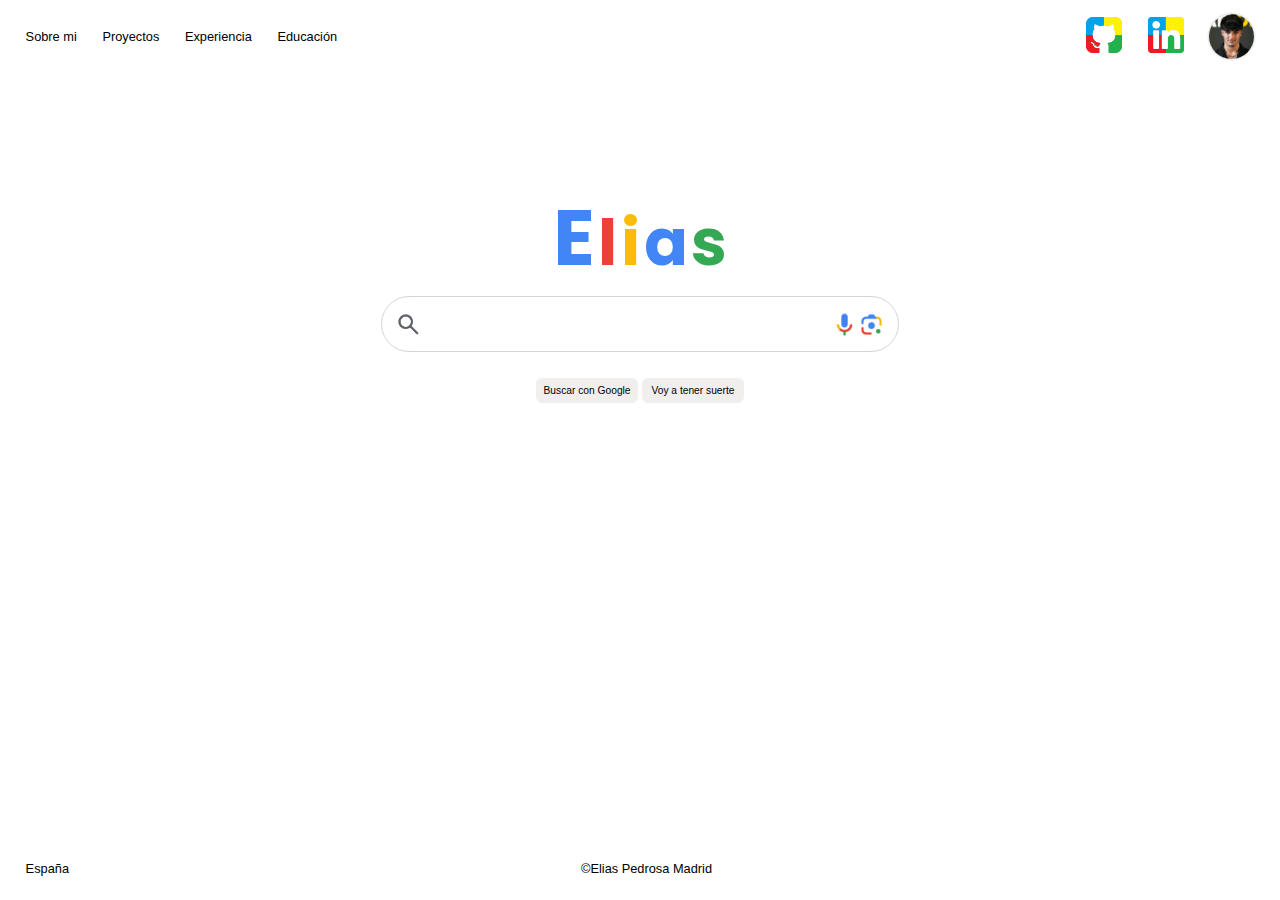
<file: index.html>
<!DOCTYPE html>
<html lang="es">
<head>
    <meta charset="UTF-8">
    <meta name="viewport" content="width=device-width, initial-scale=1.0">
    <link rel="stylesheet" href="styles/styles.css">
    <title>Elias Pedrosa - PORTFOLIO</title>
</head>
<body>
    <header class="cabecera"> 
        <section>
            <a class="enlaces" href="sobre_mi.html">Sobre mi</a>
            <a class="enlaces" href="proyectos.html">Proyectos</a>
            <a class="enlaces" href="experiencia.html">Experiencia</a>
            <a class="enlaces" href="educación.html">Educación</a>
        </section>
        <section>
            <a href="https://github.com/Pechukka" target="_blank"><img class="iconos" src="images/logos/github_google.png" alt="Github"></a>
            <a href="https://www.linkedin.com/in/pechukilla/" target="_blank"><img class="iconos" src="images/logos/linkedin_google.png" alt="Linkedin"></a>
            <img src="images/fotos-sobremi/foto_perfil.jpg" class="foto_perfil">
        </section>
    </header>
    <main>
        <section>
            <h1 class="nombre_google">
                <article>
                    <span id="E">E</span>
                    <span id="L">l</span>
                    <span id="I">i</span>
                    <span id="A">a</span>
                    <span id="S">s</span>
                </article>
            </h1>
            <form action="todo.html" class="busqueda">
                <img src="images/iconos-google/google_lupa.png">
                <input type="text" class="busqueda_text">
                <img src="images/iconos-google/google_microfono.png">
                <img src="images/iconos-google/google_lens.png">
            </form>
            <article class="botones">
                <a href="todo.html"><button class="busqueda_rapida">Buscar con Google</button></a>
                <a href="todo.html"><button class="busqueda_rapida">Voy a tener suerte</button></a>
            </article>
        </section>
    </main>
    <footer>
        <p>España</p>
        <p class="copyright">©Elias Pedrosa Madrid</p>
    </footer>
</body>
</html>
</file>
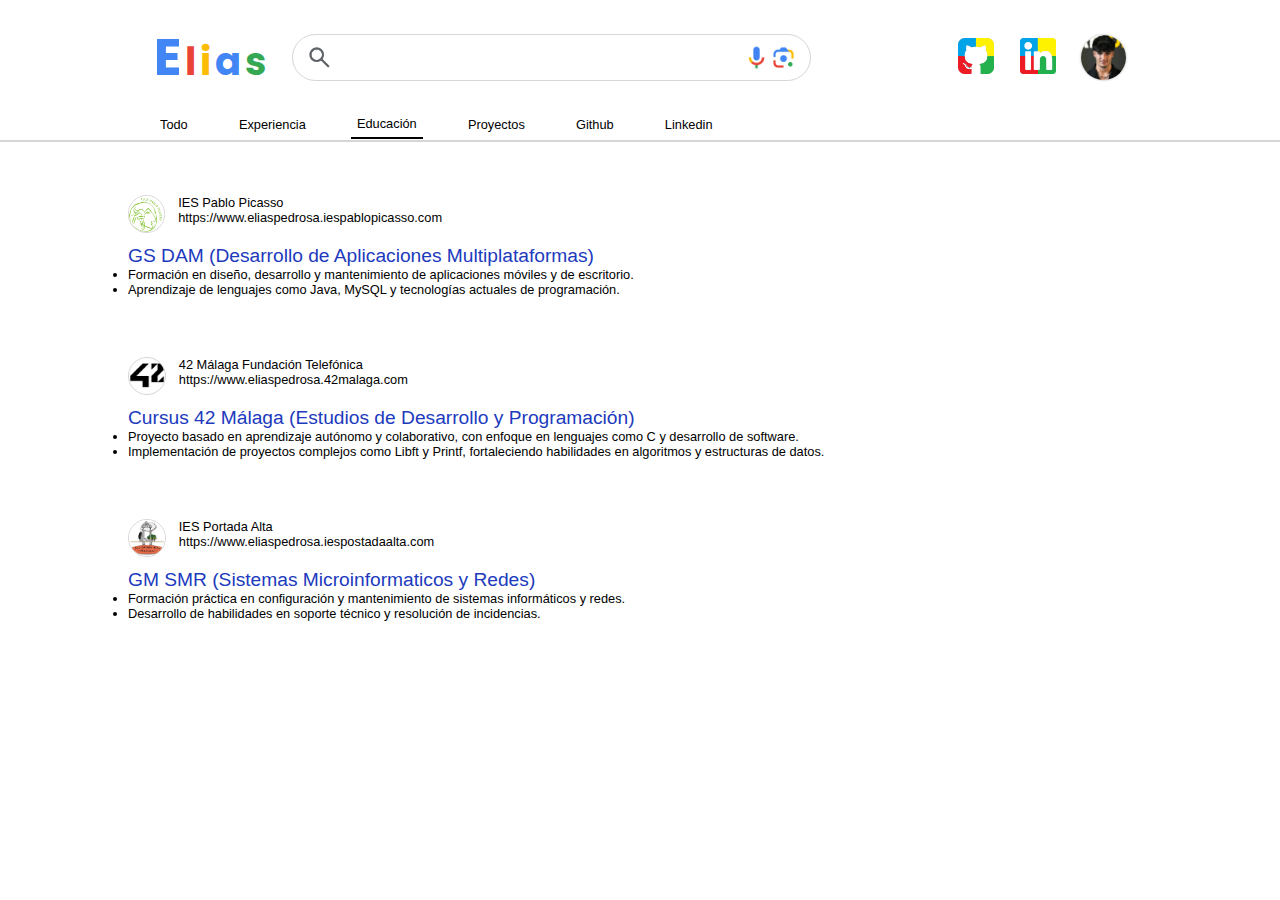
<file: educación.html>
<!DOCTYPE html>
<html lang="es">
<head>
    <meta charset="UTF-8">
    <meta name="viewport" content="width=device-width, initial-scale=1.0">
    <link rel="stylesheet" href="styles/educacion.css">
    <title>Document</title>
</head>
<section>
    <header class="cabecera"> 
        <section>
            <h1>
                <a href="index.html" class="nombre-logo">
                    <article>
                        <span id="E">E</span>
                        <span id="L">l</span>
                        <span id="I">i</span>
                        <span id="A">a</span>
                        <span id="S">s</span>
                    </article>
                </a>
            </h1>
            <form action="todo.html" class="busqueda">
                <img src="images/iconos-google/google_lupa.png">
                <input type="text" class="busqueda_text">
                <img src="images/iconos-google/google_microfono.png">
                <img src="images/iconos-google/google_lens.png">
            </form>
        </section>
        <section>
            <a href="https://github.com/Pechukka" target="_blank"><img class="iconos" src="images/logos/github_google.png" alt="Github"></a>
            <a href="https://www.linkedin.com/in/pechukilla/" target="_blank"><img class="iconos" src="images/logos/linkedin_google.png" alt="Linkedin"></a>
            <img src="images/fotos-sobremi/foto_perfil.jpg" class="foto_perfil">
        </section>
    </header>
    <nav class="navegacion">
        <a class="enlaces" href="todo.html">Todo</a>
        <a class="enlaces" href="experiencia.html">Experiencia</a>
        <a class="enlaces" id="pagina_actual" href="educación.html">Educación</a>
        <a class="enlaces" href="proyectos.html">Proyectos</a>
        <a class="enlaces" href="https://github.com/Pechukka">Github</a>
        <a class="enlaces" href="https://www.linkedin.com/in/pechukilla/">Linkedin</a>
    </nav>
    <hr id="separador_header">
    <section class="contenido">
        <main class="principal">
            <section class="resultados_de_busqueda">
                <article class="cabecera-articulos">
                    <div>
                        <img class="logo-articulo" src="images/logos-educacion/logo-pablopicasso.webp">
                    </div>
                    <div>
                        <p>IES Pablo Picasso</p>
                        <p>https://www.eliaspedrosa.iespablopicasso.com</p>
                    </div>
                </article>
                <a class="enlaces-resultados_de_busqueda" href="https://fpiespablopicasso.es/">GS DAM (Desarrollo de Aplicaciones Multiplataformas)</a>
                <p>
                    <ul>
                        <li>Formación en diseño, desarrollo y mantenimiento de aplicaciones móviles y de escritorio.</li>
                        <li>Aprendizaje de lenguajes como Java, MySQL y tecnologías actuales de programación.</li>  
                    </ul>
                </p>
            </section>
            <section class="resultados_de_busqueda">
                <article class="cabecera-articulos">
                    <div>
                        <img class="logo-articulo" src="images/logos-educacion/logo-42.png">
                    </div>
                    <div>
                        <p>42 Málaga Fundación Telefónica</p>
                        <p>https://www.eliaspedrosa.42malaga.com</p>
                    </div>
                </article>
                <a class="enlaces-resultados_de_busqueda" href="https://www.fundaciontelefonica.com/empleabilidad/campus-42/">Cursus 42 Málaga (Estudios de Desarrollo y Programación) </a>
                <p>
                    <ul>
                        <li>Proyecto basado en aprendizaje autónomo y colaborativo, con enfoque en lenguajes como C y desarrollo de software.</li>
                        <li>Implementación de proyectos complejos como Libft y Printf, fortaleciendo habilidades en algoritmos y estructuras de datos.</li>
                    </ul>
                </p>
            </section>
            <section class="resultados_de_busqueda">
                <article class="cabecera-articulos">
                    <div>
                        <img class="logo-articulo" src="images/logos-educacion/logo-portadaalta.jpg">
                    </div>
                    <div>
                        <p>IES Portada Alta</p>
                        <p>https://www.eliaspedrosa.iespostadaalta.com</p>
                    </div>
                </article>
                <a class="enlaces-resultados_de_busqueda" href="https://iesportada.org/joomla/">GM SMR (Sistemas Microinformaticos y Redes)</a>
                <p>
                    <ul>
                        <li>Formación práctica en configuración y mantenimiento de sistemas informáticos y redes.</li>
                        <li>Desarrollo de habilidades en soporte técnico y resolución de incidencias.</li>
                    </ul>
                </p>
            </section>
        </main>
    </section>
</body>
</html>
</file>
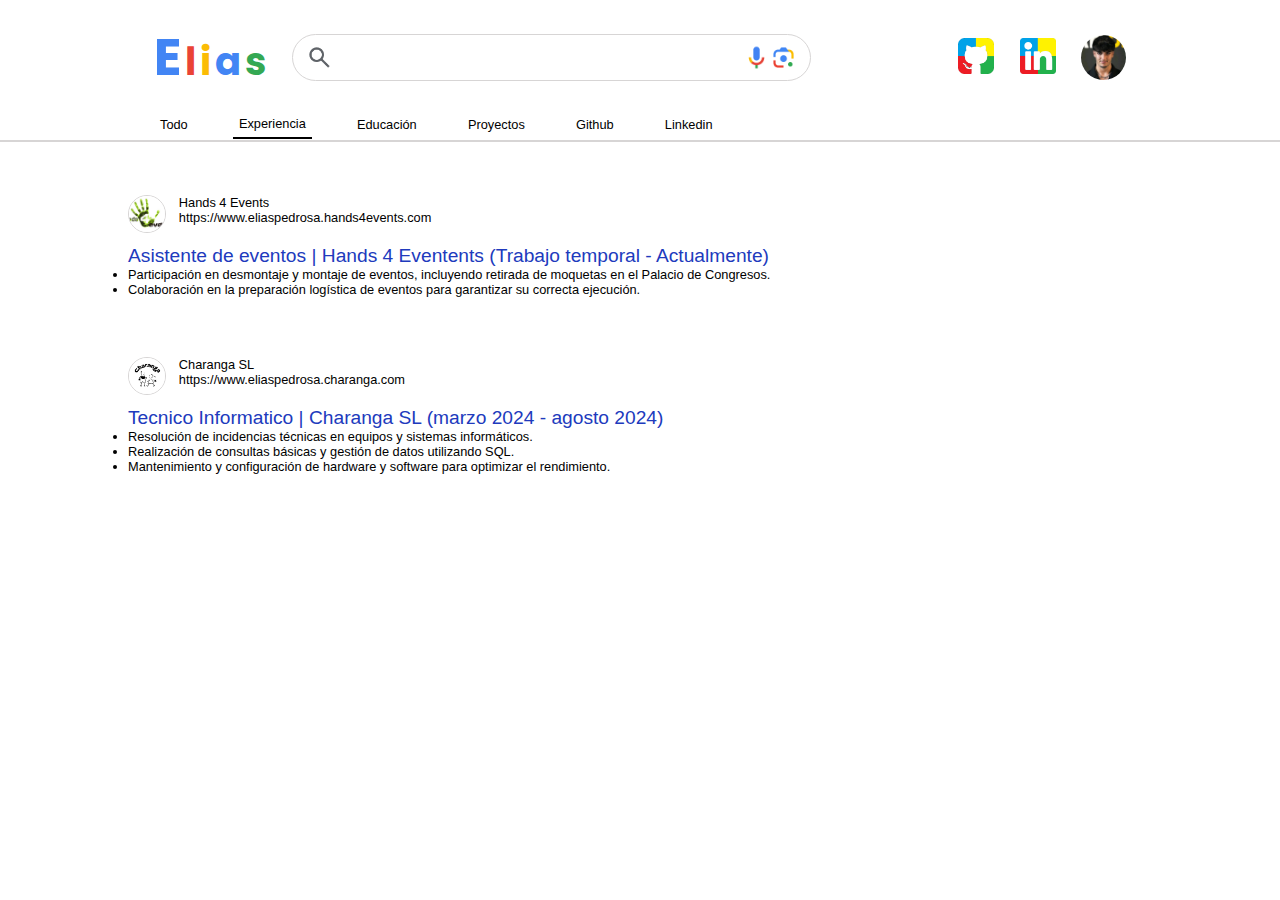
<file: experiencia.html>
<!DOCTYPE html>
<html lang="es">
<head>
    <meta charset="UTF-8">
    <meta name="viewport" content="width=device-width, initial-scale=1.0">
    <link rel="stylesheet" href="styles/experiencia.css">
    <title>Document</title>
</head>
<section>
    <header class="cabecera"> 
        <section>
            <h1 class="nombre_google">
                <a href="index.html" class="nombre-logo">
                    <article>
                        <span id="E">E</span>
                        <span id="L">l</span>
                        <span id="I">i</span>
                        <span id="A">a</span>
                        <span id="S">s</span>
                    </article>
                </a>
            </h1>
            <form action="todo.html" class="busqueda">
                <img src="images/iconos-google/google_lupa.png">
                <input type="text" class="busqueda_text">
                <img src="images/iconos-google/google_microfono.png">
                <img src="images/iconos-google/google_lens.png">
            </form>
        </section>
        <section>
            <a href="https://github.com/Pechukka" target="_blank"><img class="iconos" src="images/logos/github_google.png" alt="Github"></a>
            <a href="https://www.linkedin.com/in/pechukilla/" target="_blank"><img class="iconos" src="images/logos/linkedin_google.png" alt="Linkedin"></a>
            <img src="images/fotos-sobremi/foto_perfil.jpg" class="foto_perfil">
        </section>
    </header>
    <nav class="navegacion">
        <a class="enlaces" href="todo.html">Todo</a>
        <a class="enlaces" id="pagina_actual" href="experiencia.html">Experiencia</a>
        <a class="enlaces" href="educación.html">Educación</a>
        <a class="enlaces" href="proyectos.html">Proyectos</a>
        <a class="enlaces" href="https://github.com/Pechukka">Github</a>
        <a class="enlaces" href="https://www.linkedin.com/in/pechukilla/">Linkedin</a>
    </nav>
    <hr id="separador_header">
    <section class="contenido">
        <main class="principal">
            <section class="resultados_de_busqueda">
                <article class="cabecera-articulos">
                    <div>
                        <img class="logo-articulo" src="images/logos-experiencia/logo-hands4events.webp">
                    </div>
                    <div>
                        <p>Hands 4 Events</p>
                        <p>https://www.eliaspedrosa.hands4events.com</p>
                    </div>
                </article>
                <a class="enlaces-resultados_de_busqueda" href="https://h4e.es/">Asistente de eventos | Hands 4 Eventents (Trabajo temporal - Actualmente)</a>
                <p>
                    <ul>
                        <li>Participación en desmontaje y montaje de eventos, incluyendo retirada de moquetas en el Palacio de Congresos.</li>
                        <li>Colaboración en la preparación logística de eventos para garantizar su correcta ejecución.</li>
                    </ul>
                </p>
            </section>
            <section class="resultados_de_busqueda">
                <article class="cabecera-articulos">
                    <div>
                        <img class="logo-articulo" src="images/logos-experiencia/logo-charanga.png">
                    </div>
                    <div>
                        <p>Charanga SL</p>
                        <p>https://www.eliaspedrosa.charanga.com</p>
                    </div>
                </article>
                <a class="enlaces-resultados_de_busqueda" href="https://charanga.es/">Tecnico Informatico | Charanga SL (marzo 2024 - agosto 2024)</a>
                <p>
                    <ul>
                        <li>Resolución de incidencias técnicas en equipos y sistemas informáticos.</li>
                        <li>Realización de consultas básicas y gestión de datos utilizando SQL.</li>
                        <li>Mantenimiento y configuración de hardware y software para optimizar el rendimiento.</li>
                    </ul>
                </p>
            </section>
        </main>
    </section>
</body>
</html>
</file>
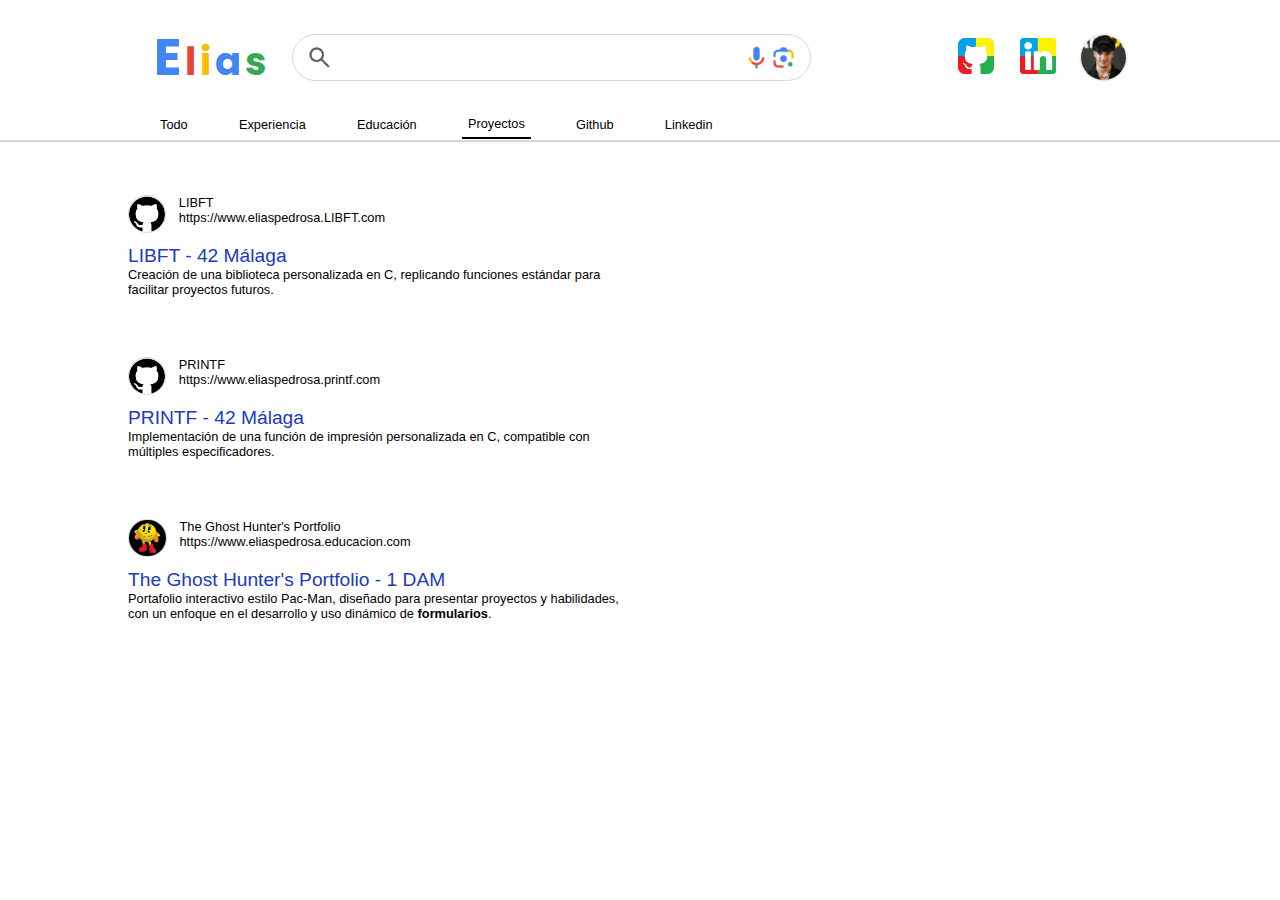
<file: proyectos.html>
<!DOCTYPE html>
<html lang="es">
<head>
    <meta charset="UTF-8">
    <meta name="viewport" content="width=device-width, initial-scale=1.0">
    <link rel="stylesheet" href="styles/proyectos.css">
    <title>Document</title>
</head>
<section>
    <header class="cabecera"> 
        <section>
            <h1 class="nombre_google">
                <a href="index.html" class="nombre-logo">
                    <article>
                        <span id="E">E</span>
                        <span id="L">l</span>
                        <span id="I">i</span>
                        <span id="A">a</span>
                        <span id="S">s</span>
                    </article>
                </a>
            </h1>
            <form action="todo.html" class="busqueda">
                <img src="images/iconos-google/google_lupa.png">
                <input type="text" class="busqueda_text">
                <img src="images/iconos-google/google_microfono.png">
                <img src="images/iconos-google/google_lens.png">
            </form>
        </section>
        <section>
            <a href="https://github.com/Pechukka" target="_blank"><img class="iconos" src="images/logos/github_google.png" alt="Github"></a>
            <a href="https://www.linkedin.com/in/pechukilla/" target="_blank"><img class="iconos" src="images/logos/linkedin_google.png" alt="Linkedin"></a>
            <img src="images/fotos-sobremi/foto_perfil.jpg" class="foto_perfil">
        </section>
    </header>
    <nav class="navegacion">
        <a class="enlaces" href="todo.html">Todo</a>
        <a class="enlaces" href="experiencia.html">Experiencia</a>
        <a class="enlaces" href="educación.html">Educación</a>
        <a class="enlaces" id="pagina_actual" href="proyectos.html">Proyectos</a>
        <a class="enlaces" href="https://github.com/Pechukka">Github</a>
        <a class="enlaces" href="https://www.linkedin.com/in/pechukilla/">Linkedin</a>
    </nav>
    <hr id="separador_header">
    <section class="contenido">
        <main class="principal">
            <section class="resultados_de_busqueda">
                <article class="cabecera-articulos">
                    <div>
                        <img class="logo-articulo" src="images/logos/github_logo.png">
                    </div>
                    <div>
                        <p>LIBFT</p>
                        <p>https://www.eliaspedrosa.LIBFT.com</p>
                    </div>
                </article>
                <a class="enlaces-resultados_de_busqueda" href="https://github.com/Pechukka/LIBFT">LIBFT - 42 Málaga</a>
                <p>Creación de una biblioteca personalizada en C, replicando funciones estándar para facilitar proyectos futuros.</p>
            </section>
            <section class="resultados_de_busqueda">
                <article class="cabecera-articulos">
                    <div>
                        <img class="logo-articulo" src="images/logos/github_logo.png">
                    </div>
                    <div>
                        <p>PRINTF</p>
                        <p>https://www.eliaspedrosa.printf.com</p>
                    </div>
                </article>
                <a class="enlaces-resultados_de_busqueda" href="https://github.com/Pechukka/PRINTF">PRINTF - 42 Málaga</a>
                <p>Implementación de una función de impresión personalizada en C, compatible con múltiples especificadores.</p>
            </section>
            <section class="resultados_de_busqueda">
                <article class="cabecera-articulos">
                    <div>
                        <img class="logo-articulo" src="images/logos-proyectos/logo-pacman.png">
                    </div>
                    <div>
                        <p>The Ghost Hunter's Portfolio</p>
                        <p>https://www.eliaspedrosa.educacion.com</p>
                    </div>
                </article>
                <a class="enlaces-resultados_de_busqueda" href="https://rawcdn.githack.com/Pechukka/THE-GHOST-HUNTER-PORTFOLIO/20a2054a8cefafbe4478dfa4c427e5ee2b16e4d6/index.html">The Ghost Hunter's Portfolio - 1 DAM</a>
                <p>Portafolio interactivo estilo Pac-Man, diseñado para presentar proyectos y habilidades, con un enfoque en el desarrollo y uso dinámico de <strong>formularios</strong>.</p>
            </section>
        </main>
    </section>
</body>
</html>
</file>
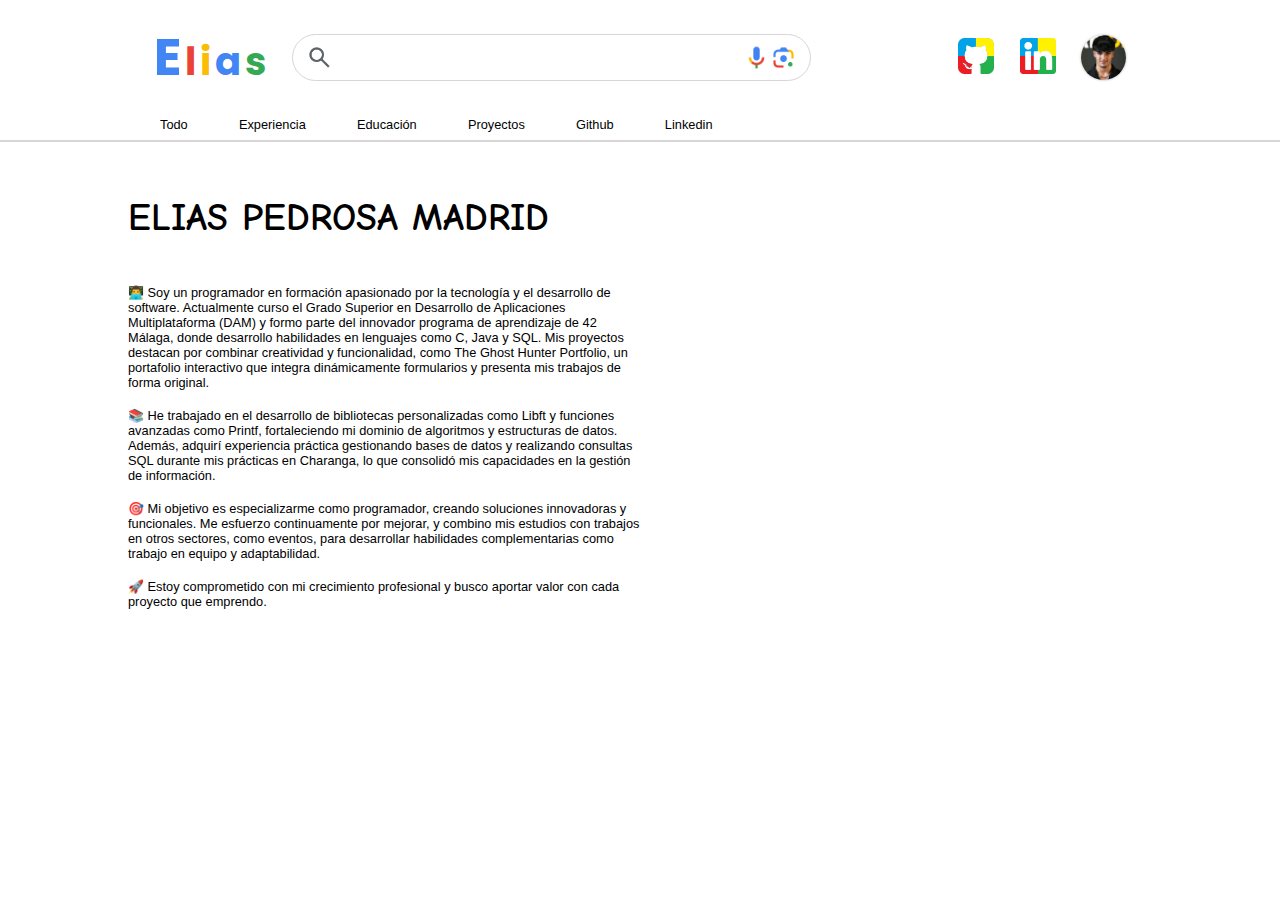
<file: sobre_mi.html>
<!DOCTYPE html>
<html lang="es">
<head>
    <meta charset="UTF-8">
    <meta name="viewport" content="width=device-width, initial-scale=1.0">
    <link rel="stylesheet" href="styles/sobre_mi.css">
    <title>Document</title>
</head>
<section>
    <header class="cabecera"> 
        <section>
            <h1 class="nombre_google">
                <a href="index.html" class="nombre-logo">
                    <article>
                        <span id="E">E</span>
                        <span id="L">l</span>
                        <span id="I">i</span>
                        <span id="A">a</span>
                        <span id="S">s</span>
                    </article>
                </a>
            </h1>
            <form action="todo.html" class="busqueda">
                <img src="images/iconos-google/google_lupa.png">
                <input type="text" class="busqueda_text">
                <img src="images/iconos-google/google_microfono.png">
                <img src="images/iconos-google/google_lens.png">
            </form>
        </section>
        <section>
            <a href="https://github.com/Pechukka" target="_blank"><img class="iconos" src="images/logos/github_google.png" alt="Github"></a>
            <a href="https://www.linkedin.com/in/pechukilla/" target="_blank"><img class="iconos" src="images/logos/linkedin_google.png" alt="Linkedin"></a>
            <img src="images/fotos-sobremi/foto_perfil.jpg" class="foto_perfil">
        </section>
    </header>
    <nav class="navegacion">
        <a class="enlaces" href="todo.html">Todo</a>
        <a class="enlaces" href="experiencia.html">Experiencia</a>
        <a class="enlaces" href="educación.html">Educación</a>
        <a class="enlaces" href="proyectos.html">Proyectos</a>
        <a class="enlaces" href="https://github.com/Pechukka">Github</a>
        <a class="enlaces" href="https://www.linkedin.com/in/pechukilla/">Linkedin</a>
    </nav>
    <hr id="separador_header">
    <section class="contenido">
        <main class="principal">
            <section class="resultados_de_busqueda">
                <h3 class="quien-soy-nombre">ELIAS PEDROSA MADRID</h3>
                <p>👨‍💻 Soy un programador en formación apasionado por la tecnología y el desarrollo de software. Actualmente curso el Grado Superior en Desarrollo de Aplicaciones Multiplataforma (DAM) y formo parte del innovador programa de aprendizaje de 42 Málaga, donde desarrollo habilidades en lenguajes como C, Java y SQL. Mis proyectos destacan por combinar creatividad y funcionalidad, como The Ghost Hunter Portfolio, un portafolio interactivo que integra dinámicamente formularios y presenta mis trabajos de forma original.</p>
                <p>📚 He trabajado en el desarrollo de bibliotecas personalizadas como Libft y funciones avanzadas como Printf, fortaleciendo mi dominio de algoritmos y estructuras de datos. Además, adquirí experiencia práctica gestionando bases de datos y realizando consultas SQL durante mis prácticas en Charanga, lo que consolidó mis capacidades en la gestión de información.</p>
                <p>🎯 Mi objetivo es especializarme como programador, creando soluciones innovadoras y funcionales. Me esfuerzo continuamente por mejorar, y combino mis estudios con trabajos en otros sectores, como eventos, para desarrollar habilidades complementarias como trabajo en equipo y adaptabilidad.</p>
                <p>🚀 Estoy comprometido con mi crecimiento profesional y busco aportar valor con cada proyecto que emprendo.</p>
                </section>
        </main>
    </section>
</body>
</html>
</file>
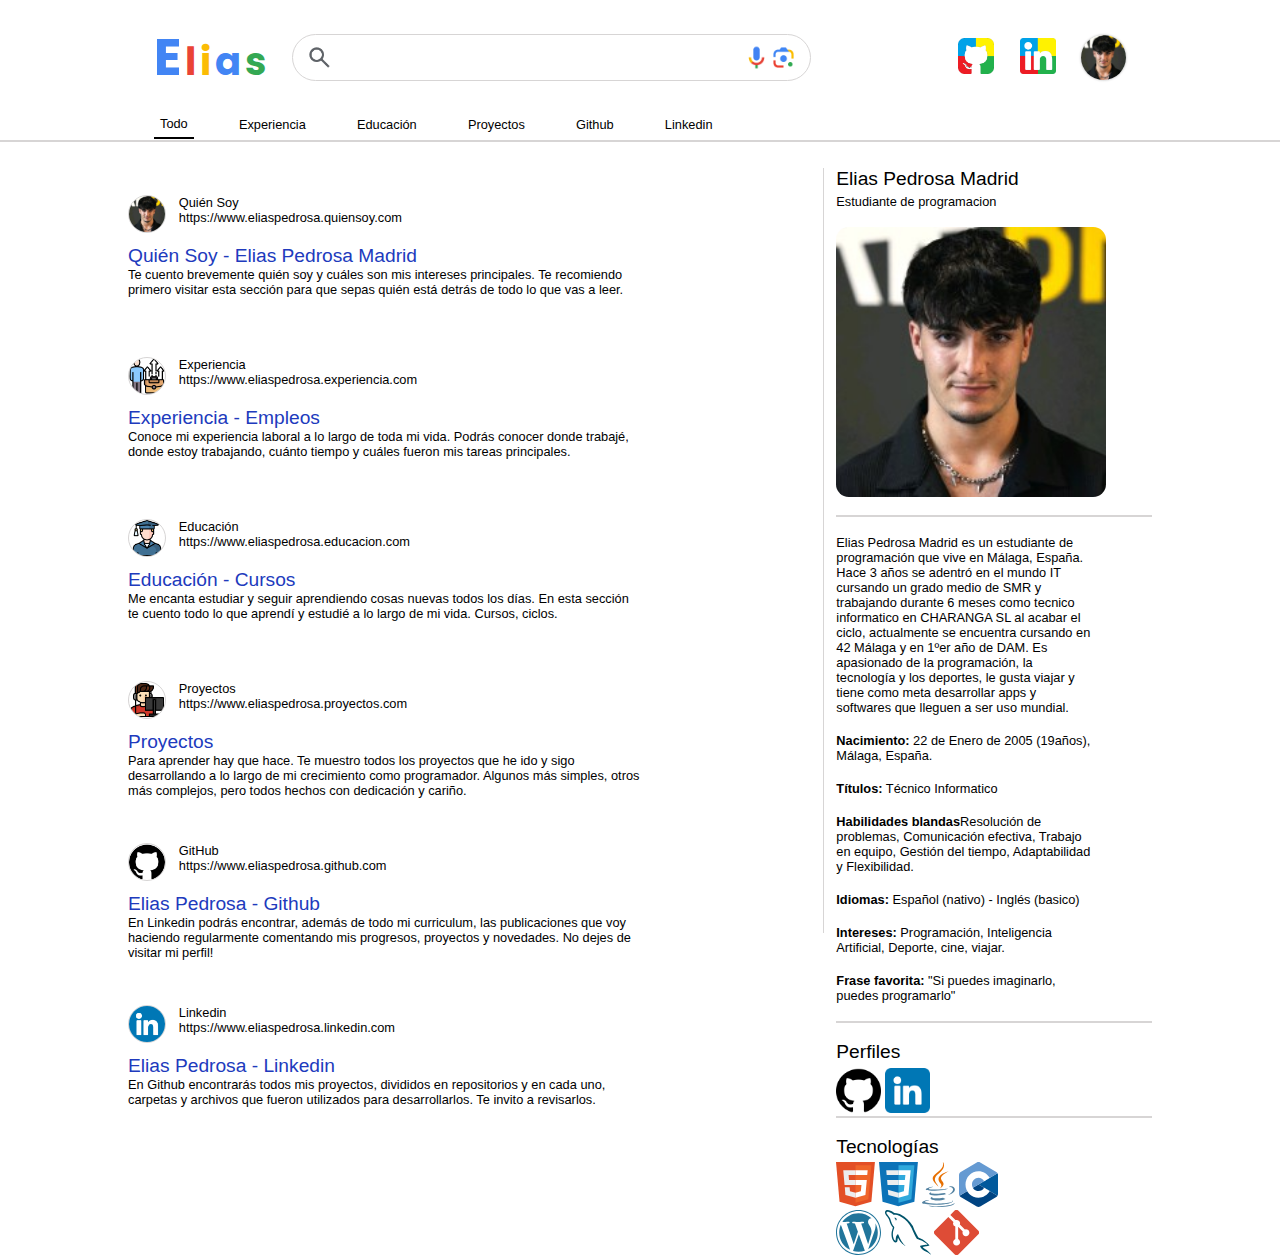
<file: todo.html>
<!DOCTYPE html>
<html lang="es">
<head>
    <meta charset="UTF-8">
    <meta name="viewport" content="width=device-width, initial-scale=1.0">
    <link rel="stylesheet" href="styles/todo.css">
    <title>Document</title>
</head>
<section>
    <header class="cabecera"> 
        <section>
            <h1 class="nombre_google">
                <a href="index.html" class="nombre-logo">
                    <article>
                        <span id="E">E</span>
                        <span id="L">l</span>
                        <span id="I">i</span>
                        <span id="A">a</span>
                        <span id="S">s</span>
                    </article>
                </a>
            </h1>
            <form action="todo.html" class="busqueda">
                <img src="images/iconos-google/google_lupa.png">
                <input type="text" class="busqueda_text">
                <img src="images/iconos-google/google_microfono.png">
                <img src="images/iconos-google/google_lens.png">
            </form>
        </section>
        <section>
            <a href="https://github.com/Pechukka" target="_blank"><img class="iconos" src="images/logos/github_google.png" alt="Github"></a>
            <a href="https://www.linkedin.com/in/pechukilla/" target="_blank"><img class="iconos" src="images/logos/linkedin_google.png" alt="Linkedin"></a>
            <img src="images/fotos-sobremi/foto_perfil.jpg" class="foto_perfil">
        </section>
    </header>
    <nav class="navegacion">
        <a class="enlaces" id="pagina_actual" href="todo.html">Todo</a>
        <a class="enlaces" href="experiencia.html">Experiencia</a>
        <a class="enlaces" href="educación.html">Educación</a>
        <a class="enlaces" href="proyectos.html">Proyectos</a>
        <a class="enlaces" href="https://github.com/Pechukka">Github</a>
        <a class="enlaces" href="https://www.linkedin.com/in/pechukilla/">Linkedin</a>
    </nav>
    <hr id="separador_header">
    <section class="contenido">
        <main class="principal">
            <section class="resultados_de_busqueda">
                <article class="cabecera-articulos">
                    <div>
                        <img class="logo-articulo" src="images/fotos-sobremi/foto_perfil.jpg ">
                    </div>
                    <div>
                        <p>Quién Soy</p>
                        <p>https://www.eliaspedrosa.quiensoy.com</p>
                    </div>
                </article>
                <a class="enlaces-resultados_de_busqueda" href="sobre_mi.html">Quién Soy - Elias Pedrosa Madrid</a>
                <p>Te cuento brevemente quién soy y cuáles son mis intereses principales. Te recomiendo primero visitar esta sección para que sepas quién está detrás de todo lo que vas a leer.</p>
            </section>
            <section class="resultados_de_busqueda">
                <article class="cabecera-articulos">
                    <div>
                        <img class="logo-articulo" src="images/logos-articulos/experiencia-icon.png">
                    </div>
                    <div>
                        <p>Experiencia</p>
                        <p>https://www.eliaspedrosa.experiencia.com</p>
                    </div>
                </article>
                <a class="enlaces-resultados_de_busqueda" href="experiencia.html">Experiencia - Empleos</a>
                <p>Conoce mi experiencia laboral a lo largo de toda mi vida. Podrás conocer donde trabajé, donde estoy trabajando, cuánto tiempo y cuáles fueron mis tareas principales.</p>
            </section>
            <section class="resultados_de_busqueda">
                <article class="cabecera-articulos">
                    <div>
                        <img class="logo-articulo" src="images/logos-articulos/educacion-icon.png">
                    </div>
                    <div>
                        <p>Educación</p>
                        <p>https://www.eliaspedrosa.educacion.com</p>
                    </div>
                </article>
                <a class="enlaces-resultados_de_busqueda" href="educación.html">Educación - Cursos</a>
                <p>Me encanta estudiar y seguir aprendiendo cosas nuevas todos los días. En esta sección te cuento todo lo que aprendí y estudié a lo largo de mi vida. Cursos, ciclos.</p>
            </section>
            <section class="resultados_de_busqueda">
                <article class="cabecera-articulos">
                    <div>
                        <img class="logo-articulo" src="images/logos-articulos/proyectos-icon.png">
                    </div>
                    <div>
                        <p>Proyectos</p>
                        <p>https://www.eliaspedrosa.proyectos.com</p>
                    </div>
                </article>
                <a class="enlaces-resultados_de_busqueda" href="proyectos.html">Proyectos</a>
                <p>Para aprender hay que hace. Te muestro todos los proyectos que he ido y sigo desarrollando a lo largo de mi crecimiento como programador. Algunos más simples, otros más complejos, pero todos hechos con dedicación y cariño.</p>
            </section>
            <section class="resultados_de_busqueda">
                <article class="cabecera-articulos">
                    <div>
                        <img class="logo-articulo" src="images/logos/github_logo.png">
                    </div>
                    <div>
                        <p>GitHub</p>
                        <p>https://www.eliaspedrosa.github.com</p>
                    </div>
                </article>
                <a class="enlaces-resultados_de_busqueda" href="https://github.com/Pechukka">Elias Pedrosa - Github</a>
                <p>En Linkedin podrás encontrar, además de todo mi curriculum, las publicaciones que voy haciendo regularmente comentando mis progresos, proyectos y novedades. No dejes de visitar mi perfil!</p>
            </section>
            <section class="resultados_de_busqueda">
                <article class="cabecera-articulos">
                    <div>
                        <img class="logo-articulo" src="images/logos/linkedin_logo.png">
                    </div>
                    <div>
                        <p>Linkedin</p>
                        <p>https://www.eliaspedrosa.linkedin.com</p>
                    </div>
                </article>
                <a class="enlaces-resultados_de_busqueda" href="https://www.linkedin.com/in/pechukilla/">Elias Pedrosa - Linkedin</a>
                <p>En Github encontrarás todos mis proyectos, divididos en repositorios y en cada uno, carpetas y archivos que fueron utilizados para desarrollarlos. Te invito a revisarlos.       </p>
            </section>
        </main>
        <aside class="lateral">
            <section>
                <h2 class="titulos-aside">Elias Pedrosa Madrid</h2>
                <p>Estudiante de programacion</p>
            </section>
            <section class="marco-foto-busqueda">
                <img class="foto-busqueda" src="images/fotos-sobremi/foto_perfil.jpg">
            </section>
            <hr id="separador_aside">
            <section class="informacion-busqueda">
                <p>Elias Pedrosa Madrid es un estudiante de programación que vive en Málaga, España.<br> Hace 3 años se adentró en el mundo IT cursando un grado medio de SMR y trabajando durante 6 meses como tecnico informatico en CHARANGA SL al acabar el ciclo, actualmente se encuentra cursando en 42 Málaga y en 1ºer año de DAM. Es apasionado de la programación, la tecnología y los deportes, le gusta viajar y tiene como meta desarrollar apps y softwares que lleguen a ser uso mundial.</p>
                <p><strong>Nacimiento:</strong> 22 de Enero de 2005 (19años), Málaga, España.</p>
                <p><strong>Títulos:</strong> Técnico Informatico</p>
                <p><strong>Habilidades blandas</strong>Resolución de problemas, Comunicación efectiva, Trabajo en equipo, Gestión del tiempo, Adaptabilidad y Flexibilidad.</p>
                <p><strong>Idiomas:</strong> Español (nativo) - Inglés (basico)</p>
                <p><strong>Intereses:</strong> Programación, Inteligencia Artificial, Deporte, cine, viajar.</p>
                <p><strong>Frase favorita:</strong> "Si puedes imaginarlo, puedes programarlo"</p>
            </section>
            <hr id="separador_aside">
            <section>
                <h2 class="titulos-aside">Perfiles</h2>
                <article>
                    <img class="icons-redes" src="images/logos/github_logo.png" alt="Github">
                    <img class="icons-redes" src="images/logos/linkedin_logo.png" alt="Linkedin">
                </article>
            </section>
            <hr id="separador_aside">
            <section>
                <h2 class="titulos-aside">Tecnologías</h2>
                <article class="tecnologias">
                    <img class="icons-tecnologia" src="images/iconos-lenguajes/html5.svg" alt="HTML">
                    <img class="icons-tecnologia" src="images/iconos-lenguajes/css.svg" alt="CSS">
                    <img class="icons-tecnologia" src="images/iconos-lenguajes/java.svg" alt="JAVA">
                    <img class="icons-tecnologia" src="images/iconos-lenguajes/c.svg" alt="C">
                    <img class="icons-tecnologia" src="images/iconos-lenguajes/wordpress.svg" alt="WORDPRESS">
                    <img class="icons-tecnologia" src="images/iconos-lenguajes/mysql.svg" alt="MYSQL">
                    <img class="icons-tecnologia" src="images/iconos-lenguajes/git.svg" alt="GIT">
                </article>
            </section>
        </aside>
    </section>
</body>
</html>
</file>
<file: styles/styles.css>
@import url('https://fonts.googleapis.com/css2?family=Poppins&display=swap');

:root {
    --background_color: #ffffff;
    --azul_google: #4285f4;
    --rojo_google: #ea4335;
    --amarillo_google: #fbbc05;
    --verde_google: #34a853;
    --bordes: #D7D5D5;
    --botones: #f1eeee;
    --sombras: #ACACAC;
}

*{
    padding: 0;
    margin: 0;
    font-size: 1vw;
    font-family: Arial, sans-serif;
}

body{
    overflow-x: hidden;
}

.cabecera{
    height: 8vh;
    width: 100vw;
    background-color: var(--background_color);
    display: flex;
    align-items: center;
    justify-content: space-between;
}

.cabecera > section{
    padding: 2vw;
    display: flex;
    align-items: center;
    gap: 2vw;
}
.enlaces{
    color: #000000;
    text-decoration: none;
}
.enlaces:hover{
    text-decoration: underline;
}
.iconos{
    height: 4vh;
    width: auto;
}
.foto_perfil {
    height: 5vh;
    width: auto;
    border-radius: 10vw;
    box-shadow: 0 0 0.2vw var(--sombras);
}

main{
    height: 85vh;
    width: 100vw;
    background-color: var(--background_color);
    display: flex;
    justify-content: center;
}
main > section{
    margin-top: 12vh;
    display: flex;
    flex-direction: column;
    align-items: center;
}
#E{
    font-size: 6vw;
    font-family: 'Poppins', sans-serif;
}
#L, #I, #A, #S{
    font-size: 5vw;
    font-family: 'Poppins', sans-serif;
}
#E, #A {color: var(--azul_google);}
#L {color: var(--rojo_google);}
#I {color: var(--amarillo_google);}
#S {color: var(--verde_google);}

.busqueda{
    display: flex;
    align-items: center;
    border-radius: 5vw;
    border: 0.1vw solid var(--bordes);
    padding: 0 1vw;
}
.busqueda>img {
    height: 3vh;
    width: auto;
}
.busqueda_text{
    font-size: 1.2vw;
    height: 6vh;
    width: 30vw;
    border: none;
    padding:  0 1vw;
}
.busqueda:hover, .busqueda:focus{
    box-shadow: 0 0 0.2vw var(--sombras);
}
.busqueda_text:focus{
    outline: none;
}
.busqueda_rapida{
    font-size: 0.8em;
    margin-top: 2vw;
    height: 2vw;
    width: 8vw;
    background-color: var(--botones);
    border: none;
    border-radius: 0.5vw;
}
.busqueda_rapida:hover{
    box-shadow: 0 0 0.2vw var(--sombras);
}

footer{
    height: 7vh;
    width: 100vw;
    background-color: var(--background_color);
    display: flex;
    align-items: center;
}
footer > p{
    margin-left: 2vw;
}
.copyright{
    margin: auto;
    margin-left: 40vw;
}

/*---------------------------ESTILOS DE PRINCIPAL-----------------------------*/

.principal{
    height: auto;
    width: 55vw;
}
.resultados_de_busqueda{
    height: 15vh;
    margin: 3vh 0;
}
.cabecera-articulos{
    display: flex;
    gap: 1vw;
    margin-bottom: 1vh;
}
.logo-articulo{
    height: 4vh;
    width: auto;
    border: solid 0.1vw var(--bordes);
    border-radius: 3vw;
}
.enlaces-resultados_de_busqueda{
    font-size: 1.5vw;
    color: var(--enlaces-busquedas);
    text-decoration: none;
}
.enlaces-resultados_de_busqueda:hover{
    text-decoration: underline;
}

.resultados_de_busqueda > p{
    width: 40vw;
}

/* ------------------- RESPONSIVE DESIGN ------------------- */

/* Para pantallas pequeñas (móviles, menos de 768px) */
@media (max-width: 768px) {
    :root {
        --font-size: 3vw;
        /* Ajustar fuente para móviles */
    }

    body {
        font-size: var(--font-size);
        overflow-x: hidden;
    }

    .cabecera {
        flex-wrap: nowrap;
        /* Asegura que los elementos de la cabecera no se apilen */
        justify-content: space-between;
        /* Mantén los elementos distribuidos horizontalmente */
    }

    .nombre-logo {
        font-size: 6vw;
        white-space: nowrap;
    }


    .iconos {
        height: 5vw;
    }

    .foto_perfil {
        height: 8vw;
    }

    .busqueda {
        width: 100%;
        margin: 1vw 0;
        padding: 1vw;
    }
    .botones{
        gap: 5vw;
    }
    .busqueda_rapida{
        width: 20vw;
        height: 3vh;
        font-size: 2vw;
    }

    .busqueda_text {
        font-size: 3vw;
        width: 70%;
        height: 30%;
    }

    .navegacion {
        flex-wrap: wrap;
        width: 100%;
        justify-content: center;
        margin: 1vw 0;
    }
    footer > p{
        font-size: 2vw;
    }

    .enlaces {
        font-size: 3vw;
    }

    .contenido {
        flex-direction: column;
        width: 90vw;
        margin: 2vw auto;
    }

    .principal {
        width: 100%;
    }

    .resultados_de_busqueda>p {
        width: 100%;
    }

    .logo-articulo {
        height: 6vw;
    }

    .enlaces-resultados_de_busqueda {
        font-size: 4vw;
    }
}

/* Para tablets (entre 769px y 1024px) */
@media (min-width: 769px) and (max-width: 1024px) {
    :root {
        --font-size: 1.5vw;
    }

    body {
        font-size: var(--font-size);
        overflow-x: hidden;
    }

    .cabecera {
        width: 95%;
        margin: 1vw auto;
    }

    .iconos {
        height: 3vh;
    }
    footer > p{
        font-size: 2vw;
    }

    .foto_perfil {
        height: 5vh;
    }
        .botones{
        gap: 5vw;
    }
    .busqueda_rapida{
        width: 20vw;
        height: 3vh;
        font-size: 2vw;
    }


    .busqueda_text {
        width: 50%;
    }

    .contenido {
        flex-direction: row;
        flex-wrap: wrap;
        gap: 2vw;
    }

    .principal {
        width: 60%;
    }

    .resultados_de_busqueda>p {
        width: 90%;
    }

    .enlaces-resultados_de_busqueda {
        font-size: 2.5vw;
    }
}
</file>
<file: styles/educacion.css>
/*-----------------------------ESTILOS GENERALES--------------------------------*/
@import url('https://fonts.googleapis.com/css2?family=Poppins&display=swap');

:root {
    --background_color: #ffffff;
    --azul_google: #4285f4;
    --enlaces-busquedas: #203abd;
    --rojo_google: #ea4335;
    --amarillo_google: #fbbc05;
    --verde_google: #34a853;
    --bordes: #D7D5D5;
    --botones: #f1eeee;
    --sombras: #ACACAC;
}

* {
    padding: 0;
    margin: 0;
    font-size: 1vw;
    font-family: Arial, sans-serif;
}
body{
    overflow-x: hidden;
}

/*---------------------------ESTILOS DE CABECERA--------------------------------*/
.cabecera {
    height: 10vh;
    width: 80vw;
    background-color: var(--background_color);
    display: flex;
    align-items: center;
    justify-content: space-between;
    margin: 1vw 10vw;
}

.nombre-logo {
    text-decoration: none;
}

.cabecera>section {
    padding: 2vw;
    display: flex;
    align-items: center;
    gap: 2vw;
}

.iconos {
    height: 4vh;
    width: auto;
}

.foto_perfil {
    height: 5vh;
    width: auto;
    border-radius: 10vw;
    box-shadow: 0 0 0.2vw var(--sombras);
}

#E {
    font-size: 4vw;
    font-family: 'Poppins', sans-serif;
}

#L,
#I,
#A,
#S {
    font-size: 3vw;
    font-family: 'Poppins', sans-serif;
}

#E,
#A {
    color: var(--azul_google);
}

#L {
    color: var(--rojo_google);
}

#I {
    color: var(--amarillo_google);
}

#S {
    color: var(--verde_google);
}

.busqueda {
    display: flex;
    align-items: center;
    border-radius: 5vw;
    border: 0.1vw solid var(--bordes);
    padding: 0 1vw;
}

.busqueda>img {
    height: 3vh;
    width: auto;
}

.busqueda_text {
    font-size: 1.2vw;
    height: 5vh;
    width: 30vw;
    border: none;
    padding: 0 1vw;
}

.busqueda:hover,
.busqueda:focus {
    box-shadow: 0 0 0.2vw var(--sombras);
}

.busqueda_text:focus {
    outline: none;
}

/*---------------------------ESTILOS DE NAVEGACION-----------------------------*/

.navegacion {
    height: 2vh;
    width: 87vw;
    margin-left: 12vw;
    display: flex;
    gap: 3vw;
    align-items: center;
}

#pagina_actual {
    border-bottom: 0.2vw solid black;
}

.enlaces {
    padding: 0.5vw;
    box-sizing: border-box;
    color: #000000;
    text-decoration: none;
}

#separador_header {
    margin: 0.5vw 0 2vw 0;
    border: solid var(--bordes) 0.05vw;
}


/*---------------------------ESTILOS DE CONTENIDO-----------------------------*/

.contenido {
    display: flex;
    height: 71vh;
    width: 80vw;
    margin: 1vw 10vw;
}


/*---------------------------ESTILOS DE PRINCIPAL-----------------------------*/

.principal {
    height: auto;
    width: 55vw;
}

.resultados_de_busqueda {
    height: 15vh;
    margin: 3vh 0;
}

.cabecera-articulos {
    display: flex;
    gap: 1vw;
    margin-bottom: 1vh;
}

.logo-articulo {
    height: 4vh;
    width: auto;
    border: solid 0.1vw var(--bordes);
    border-radius: 3vw;
}

.enlaces-resultados_de_busqueda {
    font-size: 1.5vw;
    color: var(--enlaces-busquedas);
    text-decoration: none;
}

.enlaces-resultados_de_busqueda:hover {
    text-decoration: underline;
}

.resultados_de_busqueda>p {
    width: 40vw;
}

/*---------------------------ESTILOS DE PRINCIPAL-----------------------------*/

.principal{
    height: auto;
    width: 55vw;
}
.resultados_de_busqueda{
    height: 15vh;
    margin: 3vh 0;
}
.cabecera-articulos{
    display: flex;
    gap: 1vw;
    margin-bottom: 1vh;
}
.logo-articulo{
    height: 4vh;
    width: auto;
    border: solid 0.1vw var(--bordes);
    border-radius: 3vw;
}
.enlaces-resultados_de_busqueda{
    font-size: 1.5vw;
    color: var(--enlaces-busquedas);
    text-decoration: none;
}
.enlaces-resultados_de_busqueda:hover{
    text-decoration: underline;
}

.resultados_de_busqueda > p{
    width: 40vw;
}

/* ------------------- RESPONSIVE DESIGN ------------------- */

/* Para pantallas pequeñas (móviles, menos de 768px) */
@media (max-width: 768px) {
    :root {
        --font-size: 3vw;
        /* Ajustar fuente para móviles */
    }

    body {
        font-size: var(--font-size);
        overflow-x: hidden;
    }

    .cabecera {
        flex-wrap: nowrap;
        /* Asegura que los elementos de la cabecera no se apilen */
        justify-content: space-between;
        /* Mantén los elementos distribuidos horizontalmente */
    }

    .nombre-logo {
        font-size: 6vw;
        white-space: nowrap;
    }


    .iconos {
        height: 5vw;
    }

    .foto_perfil {
        height: 8vw;
    }

    .busqueda {
        width: 100%;
        margin: 1vw 0;
        padding: 1vw;
    }

    .busqueda_text {
        font-size: 3vw;
        width: 70%;
    }

    .navegacion {
        flex-wrap: wrap;
        width: 100%;
        justify-content: center;
        margin: 1vw 0;
    }

    .enlaces {
        font-size: 3vw;
    }
    .cabecera-articulos > div > p{
        font-size: 2vw;
    }
    .contenido {
        flex-direction: column;
        width: 90vw;
        margin: 2vw auto;
    }

    .principal {
        width: 100%;
    }

    .resultados_de_busqueda> p, .resultados_de_busqueda> ul > li {
        width: 100%;
        font-size: 2.5vw;
    }
    

    .logo-articulo {
        height: 6vw;
    }

    .enlaces-resultados_de_busqueda {
        font-size: 4vw;
    }
}

/* Para tablets (entre 769px y 1024px) */
@media (min-width: 769px) and (max-width: 1023px) {
    :root {
        --font-size: 1.5vw;
    }

    body {
        font-size: var(--font-size);
        overflow-x: hidden;
    }

    .cabecera {
        width: 95%;
        margin: 1vw auto;
    }

    .iconos {
        height: 3vh;
    }

    .foto_perfil {
        height: 5vh;
    }

    .busqueda_text {
        width: 50%;
    }

    .contenido {
        flex-direction: row;
        flex-wrap: wrap;
        gap: 2vw;
    }

    .principal {
        width: 60%;
    }

    .resultados_de_busqueda>p {
        width: 90%;
    }

    .enlaces-resultados_de_busqueda {
        font-size: 2.5vw;
    }
}

/* Para pantallas grandes (escritorio, más de 1024px) */
@media (min-width: 1024px) {
    body {
        font-size: 1vw;
        overflow-x: hidden;
    }

    .cabecera {
        width: 80vw;
        margin: 1vw 10vw;
    }

    .contenido {
        flex-direction: row;
        width: 80vw;
        margin: 1vw auto;
    }

    .principal {
        width: 55vw;
    }
}
</file>
<file: styles/experiencia.css>
/*-----------------------------ESTILOS GENERALES--------------------------------*/
@import url('https://fonts.googleapis.com/css2?family=Poppins&display=swap');

:root {
    --background_color: #ffffff;
    --azul_google: #4285f4;
    --enlaces-busquedas: #203abd;
    --rojo_google: #ea4335;
    --amarillo_google: #fbbc05;
    --verde_google: #34a853;
    --bordes: #D7D5D5;
    --botones: #f1eeee;
    --sombras: #ACACAC;
}

*{
    padding: 0;
    margin: 0;
    font-size: 1vw;
    font-family: Arial, sans-serif;
}
body{
    overflow-x: hidden;
}
/*---------------------------ESTILOS DE CABECERA--------------------------------*/
.cabecera{
    height: 10vh;
    width:80vw;
    background-color: var(--background_color);
    display: flex;
    align-items: center;
    justify-content: space-between;
    margin: 1vw 10vw;
}
.nombre-logo{
    text-decoration: none;
}
.cabecera > section{
    padding: 2vw;
    display: flex;
    align-items: center;
    gap: 2vw;
}
.iconos{
    height: 4vh;
    width: auto;
}
.foto_perfil {
    height: 5vh;
    width: auto;
    border-radius: 10vw;
}
#E{
    font-size: 4vw;
    font-family: 'Poppins', sans-serif;
}
#L, #I, #A, #S{
    font-size: 3vw;
    font-family: 'Poppins', sans-serif;
}
#E, #A {color: var(--azul_google);}
#L {color: var(--rojo_google);}
#I {color: var(--amarillo_google);}
#S {color: var(--verde_google);}
.busqueda{
    display: flex;
    align-items: center;
    border-radius: 5vw;
    border: 0.1vw solid var(--bordes);
    padding: 0 1vw;
}
.busqueda>img {
    height: 3vh;
    width: auto;
}
.busqueda_text{
    font-size: 1.2vw;
    height: 5vh;
    width: 30vw;
    border: none;
    padding:  0 1vw;
}
.busqueda:hover, .busqueda:focus{
    box-shadow: 0 0 0.2vw var(--sombras);
}
.busqueda_text:focus{
    outline: none;
}

/*---------------------------ESTILOS DE NAVEGACION-----------------------------*/

.navegacion{
    height: 2vh;
    width: 87vw;
    margin-left: 12vw;
    display: flex;
    gap: 3vw;
    align-items: center;
}
#pagina_actual{
    border-bottom: 0.2vw solid black;
}
.enlaces{
    padding: 0.5vw;
    box-sizing: border-box;
    color: #000000;
    text-decoration: none;
}

#separador_header{
    margin: 0.5vw 0 2vw 0;
    border: solid var(--bordes) 0.05vw;
}


/*---------------------------ESTILOS DE CONTENIDO-----------------------------*/

.contenido{
    display: flex;
    height: 71vh;
    width:80vw;
    margin: 1vw 10vw;
}


/*---------------------------ESTILOS DE PRINCIPAL-----------------------------*/

.principal{
    height: auto;
    width: 55vw;
}
.resultados_de_busqueda{
    height: 15vh;
    margin: 3vh 0;
}
.cabecera-articulos{
    display: flex;
    gap: 1vw;
    margin-bottom: 1vh;
}
.logo-articulo{
    height: 4vh;
    width: auto;
    border: solid 0.1vw var(--bordes);
    border-radius: 3vw;
}
.enlaces-resultados_de_busqueda{
    font-size: 1.5vw;
    color: var(--enlaces-busquedas);
    text-decoration: none;
}
.enlaces-resultados_de_busqueda:hover{
    text-decoration: underline;
}

.resultados_de_busqueda > p{
    width: 40vw;
}

/*---------------------------ESTILOS DE PRINCIPAL-----------------------------*/

.principal{
    height: auto;
    width: 55vw;
}
.resultados_de_busqueda{
    height: 15vh;
    margin: 3vh 0;
}
.cabecera-articulos{
    display: flex;
    gap: 1vw;
    margin-bottom: 1vh;
}
.logo-articulo{
    height: 4vh;
    width: auto;
    border: solid 0.1vw var(--bordes);
    border-radius: 3vw;
}
.enlaces-resultados_de_busqueda{
    font-size: 1.5vw;
    color: var(--enlaces-busquedas);
    text-decoration: none;
}
.enlaces-resultados_de_busqueda:hover{
    text-decoration: underline;
}

.resultados_de_busqueda > p{
    width: 40vw;
}

/* ------------------- RESPONSIVE DESIGN ------------------- */

/* Para pantallas pequeñas (móviles, menos de 768px) */
@media (max-width: 768px) {
    :root {
        --font-size: 3vw;
        /* Ajustar fuente para móviles */
    }

    body {
        font-size: var(--font-size);
        overflow-x: hidden;
    }

    .cabecera {
        flex-wrap: nowrap;
        /* Asegura que los elementos de la cabecera no se apilen */
        justify-content: space-between;
        /* Mantén los elementos distribuidos horizontalmente */
    }

    .nombre-logo {
        font-size: 6vw;
        white-space: nowrap;
    }


    .iconos {
        height: 5vw;
    }

    .foto_perfil {
        height: 8vw;
    }

    .resultados_de_busqueda> p, .resultados_de_busqueda> ul > li {
        width: 100%;
        font-size: 2.5vw;
    }

    .cabecera-articulos > div > p{
        font-size: 2vw;
    }

    .busqueda {
        width: 100%;
        margin: 1vw 0;
        padding: 1vw;
    }

    .busqueda_text {
        font-size: 3vw;
        width: 70%;
    }

    .navegacion {
        flex-wrap: wrap;
        width: 100%;
        justify-content: center;
        margin: 1vw 0;
    }

    .enlaces {
        font-size: 3vw;
    }

    .contenido {
        flex-direction: column;
        width: 90vw;
        margin: 2vw auto;
    }

    .principal {
        width: 100%;
    }

    .resultados_de_busqueda>p {
        width: 100%;
    }

    .logo-articulo {
        height: 6vw;
    }

    .enlaces-resultados_de_busqueda {
        font-size: 4vw;
    }
}

/* Para tablets (entre 769px y 1024px) */
@media (min-width: 769px) and (max-width: 1023px) {
    :root {
        --font-size: 1.5vw;
    }

    body {
        font-size: var(--font-size);
        overflow-x: hidden;
    }

    .cabecera {
        width: 95%;
        margin: 1vw auto;
    }

    .iconos {
        height: 3vh;
    }

    .foto_perfil {
        height: 5vh;
    }

    .busqueda_text {
        width: 50%;
    }

    .contenido {
        flex-direction: row;
        flex-wrap: wrap;
        gap: 2vw;
    }

    .principal {
        width: 60%;
    }
    p{
        font-size: 2vw;
    }
    .resultados_de_busqueda>p {
        width: 90%;
    }

    .enlaces-resultados_de_busqueda {
        font-size: 2.5vw;
    }
}

/* Para pantallas grandes (escritorio, más de 1024px) */
@media (min-width: 1024px) {
    body {
        font-size: 1vw;
        overflow-x: hidden;
    }

    .cabecera {
        width: 80vw;
        margin: 1vw 10vw;
    }

    .contenido {
        flex-direction: row;
        width: 80vw;
        margin: 1vw auto;
    }

    .principal {
        width: 55vw;
    }
}
</file>
<file: styles/proyectos.css>
/*-----------------------------ESTILOS GENERALES--------------------------------*/
@import url('https://fonts.googleapis.com/css2?family=Poppins&display=swap');

:root {
    --background_color: #ffffff;
    --azul_google: #4285f4;
    --enlaces-busquedas: #203abd;
    --rojo_google: #ea4335;
    --amarillo_google: #fbbc05;
    --verde_google: #34a853;
    --bordes: #D7D5D5;
    --botones: #f1eeee;
    --sombras: #ACACAC;
}

*{
    padding: 0;
    margin: 0;
    font-size: 1vw;
    font-family: Arial, sans-serif;
}
body{
    overflow-x: hidden;
}
/*---------------------------ESTILOS DE CABECERA--------------------------------*/
.cabecera{
    height: 10vh;
    width:80vw;
    background-color: var(--background_color);
    display: flex;
    align-items: center;
    justify-content: space-between;
    margin: 1vw 10vw;
}
.nombre-logo{
    text-decoration: none;
}
.cabecera > section{
    padding: 2vw;
    display: flex;
    align-items: center;
    gap: 2vw;
}
.iconos{
    height: 4vh;
    width: auto;
}
.foto_perfil {
    height: 5vh;
    width: auto;
    border-radius: 10vw;
    box-shadow: 0 0 0.2vw var(--sombras);
}
#E{
    font-size: 4vw;
    font-family: 'Poppins', sans-serif;
}
#L, #I, #A, #S{
    font-size: 3vw;
    font-family: 'Poppins', sans-serif;
}
#E, #A {color: var(--azul_google);}
#L {color: var(--rojo_google);}
#I {color: var(--amarillo_google);}
#S {color: var(--verde_google);}
.busqueda{
    display: flex;
    align-items: center;
    border-radius: 5vw;
    border: 0.1vw solid var(--bordes);
    padding: 0 1vw;
}
.busqueda>img {
    height: 3vh;
    width: auto;
}
.busqueda_text{
    font-size: 1.2vw;
    height: 5vh;
    width: 30vw;
    border: none;
    padding:  0 1vw;
}
.busqueda:hover, .busqueda:focus{
    box-shadow: 0 0 0.2vw var(--sombras);
}
.busqueda_text:focus{
    outline: none;
}

/*---------------------------ESTILOS DE NAVEGACION-----------------------------*/

.navegacion{
    height: 2vh;
    width: 87vw;
    margin-left: 12vw;
    display: flex;
    gap: 3vw;
    align-items: center;
}
#pagina_actual{
    border-bottom: 0.2vw solid black;
}
.enlaces{
    padding: 0.5vw;
    box-sizing: border-box;
    color: #000000;
    text-decoration: none;
}

#separador_header{
    margin: 0.5vw 0 2vw 0;
    border: solid var(--bordes) 0.05vw;
}


/*---------------------------ESTILOS DE CONTENIDO-----------------------------*/

.contenido{
    display: flex;
    height: 42vw;
    width:80vw;
    margin: 1vw 10vw;
}


/*---------------------------ESTILOS DE PRINCIPAL-----------------------------*/

.principal{
    height: auto;
    width: 55vw;
}
.resultados_de_busqueda{
    height: 15vh;
    margin: 3vh 0;
}
.cabecera-articulos{
    display: flex;
    gap: 1vw;
    margin-bottom: 1vh;
}
.logo-articulo{
    height: 4vh;
    width: auto;
    border: solid 0.1vw var(--bordes);
    border-radius: 3vw;
}
.enlaces-resultados_de_busqueda{
    font-size: 1.5vw;
    color: var(--enlaces-busquedas);
    text-decoration: none;
}
.enlaces-resultados_de_busqueda:hover{
    text-decoration: underline;
}

.resultados_de_busqueda > p{
    width: 40vw;
}

/* ------------------- RESPONSIVE DESIGN ------------------- */

/* Para pantallas pequeñas (móviles, menos de 768px) */
@media (max-width: 768px) {
    :root {
        --font-size: 3vw;
        /* Ajustar fuente para móviles */
    }

    body {
        font-size: var(--font-size);
        overflow-x: hidden;
    }

    .cabecera {
        flex-wrap: nowrap;
        /* Asegura que los elementos de la cabecera no se apilen */
        justify-content: space-between;
        /* Mantén los elementos distribuidos horizontalmente */
    }

    .nombre-logo {
        font-size: 6vw;
        white-space: nowrap;
    }


    .resultados_de_busqueda > p{
        font-size: 3vw;
    }
    .cabecera-articulos > div > p{
        font-size: 2vw;
    }
    .iconos {
        height: 5vw;
    }

    .foto_perfil {
        height: 8vw;
    }

    .busqueda {
        width: 100%;
        margin: 1vw 0;
        padding: 1vw;
    }

    .busqueda_text {
        font-size: 3vw;
        width: 70%;
    }

    .navegacion {
        flex-wrap: wrap;
        width: 100%;
        justify-content: center;
        margin: 1vw 0;
    }

    .enlaces {
        font-size: 3vw;
    }

    .contenido {
        flex-direction: column;
        width: 90vw;
        margin: 2vw auto;
    }

    .principal {
        width: 100%;
    }

    .resultados_de_busqueda>p {
        width: 100%;
    }

    .logo-articulo {
        height: 6vw;
    }

    .enlaces-resultados_de_busqueda {
        font-size: 4vw;
    }
}

/* Para tablets (entre 769px y 1024px) */
@media (min-width: 769px) and (max-width: 1023px) {
    :root {
        --font-size: 1.5vw;
    }

    body {
        font-size: var(--font-size);
        overflow-x: hidden;
    }

    .cabecera {
        width: 95%;
        margin: 1vw auto;
    }

    .iconos {
        height: 3vh;
    }

    .foto_perfil {
        height: 5vh;
    }

    .busqueda_text {
        width: 50%;
    }

    .contenido {
        flex-direction: row;
        flex-wrap: wrap;
        gap: 2vw;
    }

    .principal {
        width: 60%;
    }

    .resultados_de_busqueda>p {
        width: 90%;
    }

    .enlaces-resultados_de_busqueda {
        font-size: 2.5vw;
    }
}

/* Para pantallas grandes (escritorio, más de 1024px) */
@media (min-width: 1024px) {
    body {
        font-size: 1vw;
        overflow-x: hidden;
    }

    .cabecera {
        width: 80vw;
        margin: 1vw 10vw;
    }

    .contenido {
        flex-direction: row;
        width: 80vw;
        margin: 1vw auto;
    }

    .principal {
        width: 55vw;
    }
}
</file>
<file: styles/sobre_mi.css>
/*-----------------------------ESTILOS GENERALES--------------------------------*/
@import url('https://fonts.googleapis.com/css2?family=Poppins&display=swap');
@import url('https://fonts.googleapis.com/css2?family=Comic+Neue:wght@400;700&display=swap');

:root {
    --background_color: #ffffff;
    --azul_google: #4285f4;
    --enlaces-busquedas: #203abd;
    --rojo_google: #ea4335;
    --amarillo_google: #fbbc05;
    --verde_google: #34a853;
    --bordes: #D7D5D5;
    --botones: #f1eeee;
    --sombras: #ACACAC;
}

*{
    padding: 0;
    margin: 0;
    font-size: 1vw;
    font-family: Arial, sans-serif;
}

body{
    overflow-x: hidden;
}
/*---------------------------ESTILOS DE CABECERA--------------------------------*/
.cabecera{
    height: 10vh;
    width:80vw;
    background-color: var(--background_color);
    display: flex;
    align-items: center;
    justify-content: space-between;
    margin: 1vw 10vw;
}
.nombre-logo{
    text-decoration: none;
}
.cabecera > section{
    padding: 2vw;
    display: flex;
    align-items: center;
    gap: 2vw;
}
.iconos{
    height: 4vh;
    width: auto;
}
.foto_perfil {
    height: 5vh;
    width: auto;
    border-radius: 10vw;
    box-shadow: 0 0 0.2vw var(--sombras);
}
#E{
    font-size: 4vw;
    font-family: 'Poppins', sans-serif;
}
#L, #I, #A, #S{
    font-size: 3vw;
    font-family: 'Poppins', sans-serif;
}
#E, #A {color: var(--azul_google);}
#L {color: var(--rojo_google);}
#I {color: var(--amarillo_google);}
#S {color: var(--verde_google);}
.busqueda{
    display: flex;
    align-items: center;
    border-radius: 5vw;
    border: 0.1vw solid var(--bordes);
    padding: 0 1vw;
}
.busqueda>img {
    height: 3vh;
    width: auto;
}
.busqueda_text{
    font-size: 1.2vw;
    height: 5vh;
    width: 30vw;
    border: none;
    padding:  0 1vw;
}
.busqueda:hover, .busqueda:focus{
    box-shadow: 0 0 0.2vw var(--sombras);
}
.busqueda_text:focus{
    outline: none;
}

/*---------------------------ESTILOS DE NAVEGACION-----------------------------*/

.navegacion{
    height: 2vh;
    width: 87vw;
    margin-left: 12vw;
    display: flex;
    gap: 3vw;
    align-items: center;
}
#pagina_actual{
    border-bottom: 0.2vw solid black;
}
.enlaces{
    padding: 0.5vw;
    box-sizing: border-box;
    color: #000000;
    text-decoration: none;
}

#separador_header{
    margin: 0.5vw 0 2vw 0;
    border: solid var(--bordes) 0.05vw;
}


/*---------------------------ESTILOS DE CONTENIDO-----------------------------*/

.contenido{
    display: flex;
    height: 71vh;
    width:80vw;
    margin: 1vw 20vh;
}


/*---------------------------ESTILOS DE PRINCIPAL-----------------------------*/

.principal{
    height: auto;
    width: 55vw;
}
.resultados_de_busqueda{
    height: 15vh;
    margin: 3vh 0;
}
.resultados_de_busqueda > p{
    width: 60vw;
    margin-bottom: 2vh;
}
.quien-soy-nombre{
    font-size: 3vw;
    font-family: 'Comic Neue', cursive;
    margin-bottom: 5vh;
}

/*---------------------------ESTILOS DE PRINCIPAL-----------------------------*/

.principal{
    height: auto;
    width: 55vw;
}
.resultados_de_busqueda{
    height: 15vh;
    margin: 3vh 0;
}
.cabecera-articulos{
    display: flex;
    gap: 1vw;
    margin-bottom: 1vh;
}
.logo-articulo{
    height: 4vh;
    width: auto;
    border: solid 0.1vw var(--bordes);
    border-radius: 3vw;
}
.enlaces-resultados_de_busqueda{
    font-size: 1.5vw;
    color: var(--enlaces-busquedas);
    text-decoration: none;
}
.enlaces-resultados_de_busqueda:hover{
    text-decoration: underline;
}

.resultados_de_busqueda > p{
    width: 40vw;
}

/* ------------------- RESPONSIVE DESIGN ------------------- */

/* Para pantallas pequeñas (móviles, menos de 768px) */
@media (max-width: 768px) {
    :root {
        --font-size: 3vw;
        /* Ajustar fuente para móviles */
    }

    body {
        font-size: var(--font-size);
        overflow-x: hidden;
    }

    .cabecera {
        flex-wrap: nowrap;
        /* Asegura que los elementos de la cabecera no se apilen */
        justify-content: space-between;
        /* Mantén los elementos distribuidos horizontalmente */
    }

    .nombre-logo {
        font-size: 6vw;
        white-space: nowrap;
    }


    .iconos {
        height: 5vw;
    }

    .foto_perfil {
        height: 8vw;
    }

    .busqueda {
        width: 100%;
        margin: 1vw 0;
        padding: 1vw;
    }

    .busqueda_text {
        font-size: 3vw;
        width: 70%;
    }
        .quien-soy-nombre{
        font-size: 3vh;
    }
    p{
        font-size: 2vw;
    }

    .navegacion {
        flex-wrap: wrap;
        width: 100%;
        justify-content: center;
        margin: 1vw 0;
    }

    .enlaces {
        font-size: 3vw;
    }

    .contenido {
        flex-direction: column;
        width: 90vw;
        margin: 2vw auto;
    }

    .principal {
        width: 100%;
    }

    .resultados_de_busqueda>p {
        width: 100%;
    }

    .logo-articulo {
        height: 6vw;
    }

    .enlaces-resultados_de_busqueda {
        font-size: 4vw;
    }
}

/* Para tablets (entre 769px y 1024px) */
@media (min-width: 769px) and (max-width: 1023px) {
    :root {
        --font-size: 1.5vw;
    }

    body {
        font-size: var(--font-size);
        overflow-x: hidden;
    }

    .cabecera {
        width: 95%;
        margin: 1vw auto;
    }

    .iconos {
        height: 3vh;
    }

    .foto_perfil {
        height: 5vh;
    }

    .busqueda_text {
        width: 50%;
    }

    .contenido {
        flex-direction: row;
        flex-wrap: wrap;
        gap: 2vw;
    }
    .quien-soy-nombre{
        font-size: 3vh;
    }
    p{
        font-size: 2vw;
    }

    .principal {
        width: 60%;
    }

    .resultados_de_busqueda>p {
        width: 90%;
    }

    .enlaces-resultados_de_busqueda {
        font-size: 2.5vw;
    }
}

/* Para pantallas grandes (escritorio, más de 1024px) */
@media (min-width: 1024px) {
    body {
        font-size: 1vw;
        overflow-x: hidden;
    }

    .cabecera {
        width: 80vw;
        margin: 1vw 10vw;
    }

    .contenido {
        flex-direction: row;
        width: 80vw;
        margin: 1vw auto;
    }

    .principal {
        width: 55vw;
    }
}
</file>
<file: styles/todo.css>
/*-----------------------------ESTILOS GENERALES--------------------------------*/
@import url('https://fonts.googleapis.com/css2?family=Poppins&display=swap');

:root {
    --background_color: #ffffff;
    --azul_google: #4285f4;
    --enlaces-busquedas: #203abd;
    --rojo_google: #ea4335;
    --amarillo_google: #fbbc05;
    --verde_google: #34a853;
    --bordes: #D7D5D5;
    --botones: #f1eeee;
    --sombras: #ACACAC;
}

* {
    padding: 0;
    margin: 0;
    font-size: 1vw;
    font-family: Arial, sans-serif;
}
body{
    overflow-x: hidden;
}

/*---------------------------ESTILOS DE CABECERA--------------------------------*/
.cabecera {
    height: 10vh;
    width: 80vw;
    background-color: var(--background_color);
    display: flex;
    align-items: center;
    justify-content: space-between;
    margin: 1vw 10vw;
}

.nombre-logo {
    text-decoration: none;
}

.cabecera>section {
    padding: 2vw;
    display: flex;
    align-items: center;
    gap: 2vw;
}

.iconos {
    height: 4vh;
    width: auto;
}

.foto_perfil {
    height: 5vh;
    width: auto;
    border-radius: 10vw;
    box-shadow: 0 0 0.2vw var(--sombras);
}

#E {
    font-size: 4vw;
    font-family: 'Poppins', sans-serif;
}

#L,
#I,
#A,
#S {
    font-size: 3vw;
    font-family: 'Poppins', sans-serif;
}

#E,
#A {
    color: var(--azul_google);
}

#L {
    color: var(--rojo_google);
}

#I {
    color: var(--amarillo_google);
}

#S {
    color: var(--verde_google);
}

.busqueda {
    display: flex;
    align-items: center;
    border-radius: 5vw;
    border: 0.1vw solid var(--bordes);
    padding: 0 1vw;
}

.busqueda>img {
    height: 3vh;
    width: auto;
}

.busqueda_text {
    font-size: 1.2vw;
    height: 5vh;
    width: 30vw;
    border: none;
    padding: 0 1vw;
}

.busqueda:hover,
.busqueda:focus {
    box-shadow: 0 0 0.2vw var(--sombras);
}

.busqueda_text:focus {
    outline: none;
}

/*---------------------------ESTILOS DE NAVEGACION-----------------------------*/

.navegacion {
    height: 2vh;
    width: 87vw;
    margin-left: 12vw;
    display: flex;
    gap: 3vw;
    align-items: center;
}

#pagina_actual {
    border-bottom: 0.2vw solid black;
}

.enlaces {
    padding: 0.5vw;
    box-sizing: border-box;
    color: #000000;
    text-decoration: none;
}

#separador_header {
    margin: 0.5vw 0 2vw 0;
    border: solid var(--bordes) 0.05vw;
}


/*---------------------------ESTILOS DE CONTENIDO-----------------------------*/

.contenido {
    display: flex;
    width: 80vw;
    margin: 1vw 10vw 20vw 10vw;
}


/*---------------------------ESTILOS DE PRINCIPAL-----------------------------*/

.principal {
    height: auto;
    width: 55vw;
}

.resultados_de_busqueda {
    height: 15vh;
    margin: 3vh 0;
}

.cabecera-articulos {
    display: flex;
    gap: 1vw;
    margin-bottom: 1vh;
}

.logo-articulo {
    height: 4vh;
    width: auto;
    border: solid 0.1vw var(--bordes);
    border-radius: 3vw;
}

.enlaces-resultados_de_busqueda {
    font-size: 1.5vw;
    color: var(--enlaces-busquedas);
    text-decoration: none;
}

.enlaces-resultados_de_busqueda:hover {
    text-decoration: underline;
}

.resultados_de_busqueda>p {
    width: 40vw;
}


/*---------------------------ESTILOS DE LATERAL-----------------------------*/

.lateral {
    height: 85vh;
    width: 25vw;
    padding-left: 1vw;
    border-left: solid var(--bordes) 0.05vw;
}

.titulos-aside {
    font-size: 1.5vw;
    font-weight: 500;
    margin-bottom: 0.5vh;
}

.marco-foto-busqueda {
    display: flex;
    justify-content: left;
    margin: 2vh 0;
}

.foto-busqueda {
    border-radius: 1vw;
    height: 30vh;
    width: auto;
}

#separador_aside {
    border: solid var(--bordes) 0.05vw;
    margin-bottom: 2vh;
}

.informacion-busqueda {
    width: 20vw;
}

.informacion-busqueda>p {
    margin: 2vh 0;
}

.tecnologias {
    width: 15vw;
}

.icons-redes,
.icons-tecnologia {
    height: 5vh;
    width: auto;
}

/*---------------------------ESTILOS DE PRINCIPAL-----------------------------*/

.principal{
    height: auto;
    width: 55vw;
}
.resultados_de_busqueda{
    height: 15vh;
    margin: 3vh 0;
}
.cabecera-articulos{
    display: flex;
    gap: 1vw;
    margin-bottom: 1vh;
}
.logo-articulo{
    height: 4vh;
    width: auto;
    border: solid 0.1vw var(--bordes);
    border-radius: 3vw;
}
.enlaces-resultados_de_busqueda{
    font-size: 1.5vw;
    color: var(--enlaces-busquedas);
    text-decoration: none;
}
.enlaces-resultados_de_busqueda:hover{
    text-decoration: underline;
}

.resultados_de_busqueda > p{
    width: 40vw;
}

/* ------------------- RESPONSIVE DESIGN ------------------- */

/* Para pantallas pequeñas (móviles, menos de 768px) */
@media (max-width: 768px) {
    :root {
        --font-size: 3vw;
        /* Ajustar fuente para móviles */
    }

    body {
        overflow-x: hidden;
        font-size: var(--font-size);
    }
    .informacion-busqueda{
        width: 40vw;
    }

    .cabecera {
        flex-wrap: nowrap;
        /* Asegura que los elementos de la cabecera no se apilen */
        justify-content: space-between;
        /* Mantén los elementos distribuidos horizontalmente */
    }

    .nombre-logo {
        font-size: 6vw;
        white-space: nowrap;
    }
    p, strong{
        font-size: 2vw;
    }

    .iconos {
        height: 5vw;
    }

    .foto_perfil {
        height: 8vw;
    }

    .busqueda {
        width: 100%;
        margin: 1vw 0;
        padding: 1vw;
    }

    .busqueda_text {
        font-size: 3vw;
        width: 70%;
    }

    .navegacion {
        flex-wrap: wrap;
        width: 100%;
        justify-content: center;
        margin: 1vw 0;
    }

    .enlaces {
        font-size: 3vw;
    }

    .contenido {
        width: 90vw;
        margin: 2vw auto;
    }
    .foto-busqueda{
        height: auto;
    }
    .principal {
        width: 50%;
    }

    .resultados_de_busqueda>p {
        width: 100%;
    }
    .tecnologias{
        width: 30vw;
        margin-left: 2vw;
    }
    .logo-articulo {
        height: 6vw;
    }
    .icons-redes, .icons-tecnologia{
        width: auto;
    }

    .enlaces-resultados_de_busqueda {
        font-size: 4vw;
    }
}

/* Para tablets (entre 769px y 1024px) */
@media (min-width: 769px) and (max-width: 1023px) {
    :root {
        --font-size: 1.5vw;
    }

    body {
        font-size: var(--font-size);
        overflow-x: hidden;
    }

    .cabecera {
        width: 95%;
        margin: 1vw auto;
    }

    .iconos {
        height: 3vh;
    }

    .foto_perfil {
        height: 5vh;
    }
    .foto-busqueda{
        height: auto;
    }

    .busqueda_text {
        width: 50%;
    }

    .contenido {
        flex-direction: row;
        flex-wrap: wrap;
        gap: 2vw;
    }

    .principal {
        width: 60%;
    }

    .resultados_de_busqueda>p {
        width: 90%;
    }

    .enlaces-resultados_de_busqueda {
        font-size: 2.5vw;
    }
}

/* Para pantallas grandes (escritorio, más de 1024px) */
@media (min-width: 1024px) {
    body {
        font-size: 1vw;
        overflow-x: hidden;
    }

    .cabecera {
        width: 80vw;
        margin: 1vw 10vw;
    }

    .contenido {
        flex-direction: row;
        width: 80vw;
        margin: 1vw auto;
    }

    .principal {
        width: 55vw;
    }
}
</file>
